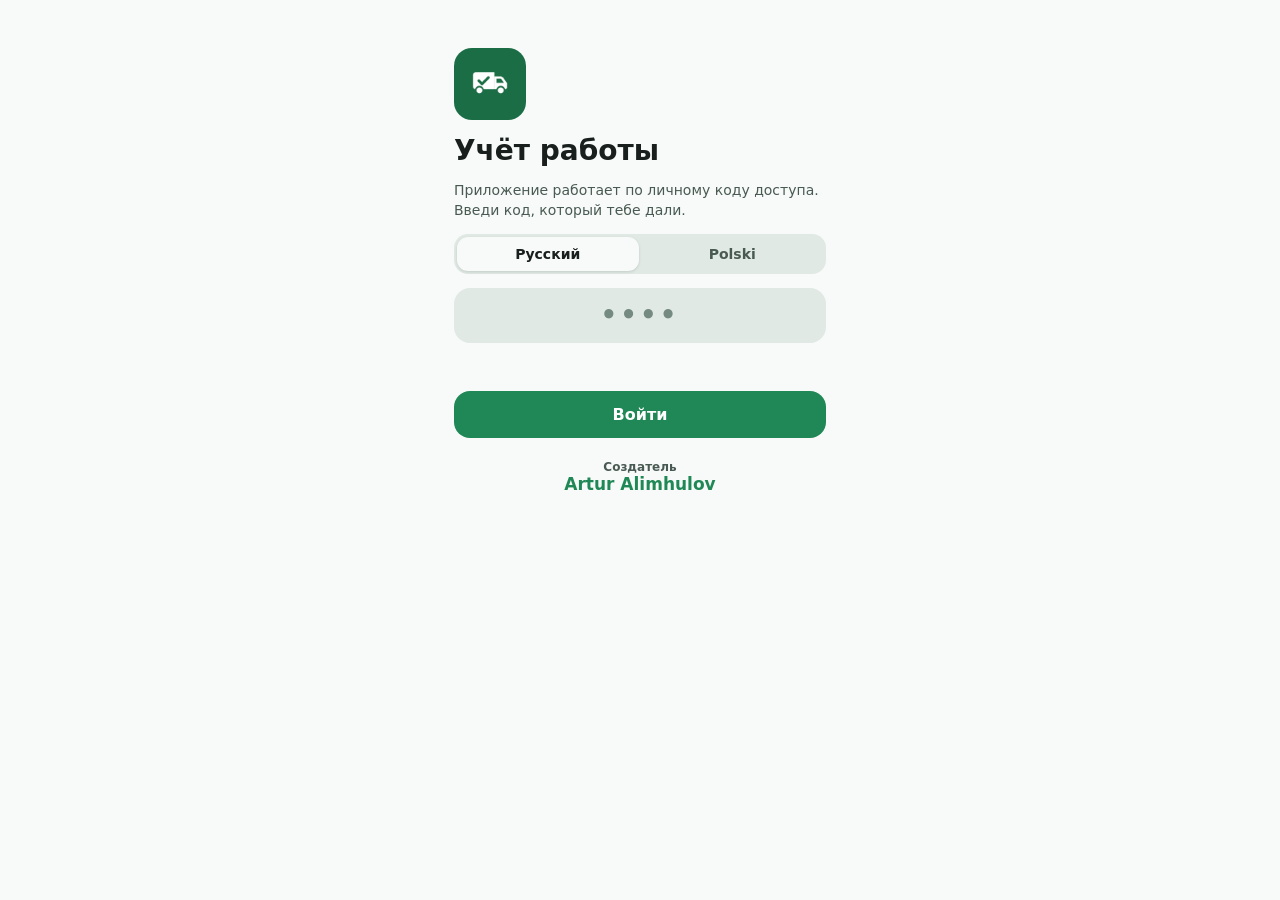
<file: web/index.html>
<!doctype html>
<html lang="ru">
<head>
  <meta charset="utf-8">
  <meta name="viewport" content="width=device-width, initial-scale=1, viewport-fit=cover">
  <meta name="theme-color" content="#f5faf7">
  <meta name="color-scheme" content="light dark">
  <meta name="apple-mobile-web-app-capable" content="yes">
  <meta name="mobile-web-app-capable" content="yes">
  <meta name="apple-mobile-web-app-status-bar-style" content="default">
  <meta name="apple-mobile-web-app-title" content="Ewidencja Pracy">
  <meta name="format-detection" content="telephone=no">
  <link rel="manifest" href="manifest.webmanifest">
  <link rel="apple-touch-icon" href="icons/apple-touch-icon.png">
  <link rel="icon" type="image/png" href="icons/icon-192.png">
  <title>Ewidencja Pracy</title>
  <link rel="stylesheet" href="styles.css">
</head>
<body>
  <div id="app">
    <div id="topbar"></div>
    <main id="screen"></main>
    <nav id="tabs"></nav>
  </div>
  <div id="sheet-root"></div>
  <div id="toast" role="status"></div>
  <script src="config.js"></script>
  <script src="app.js"></script>
</body>
</html>
</file>
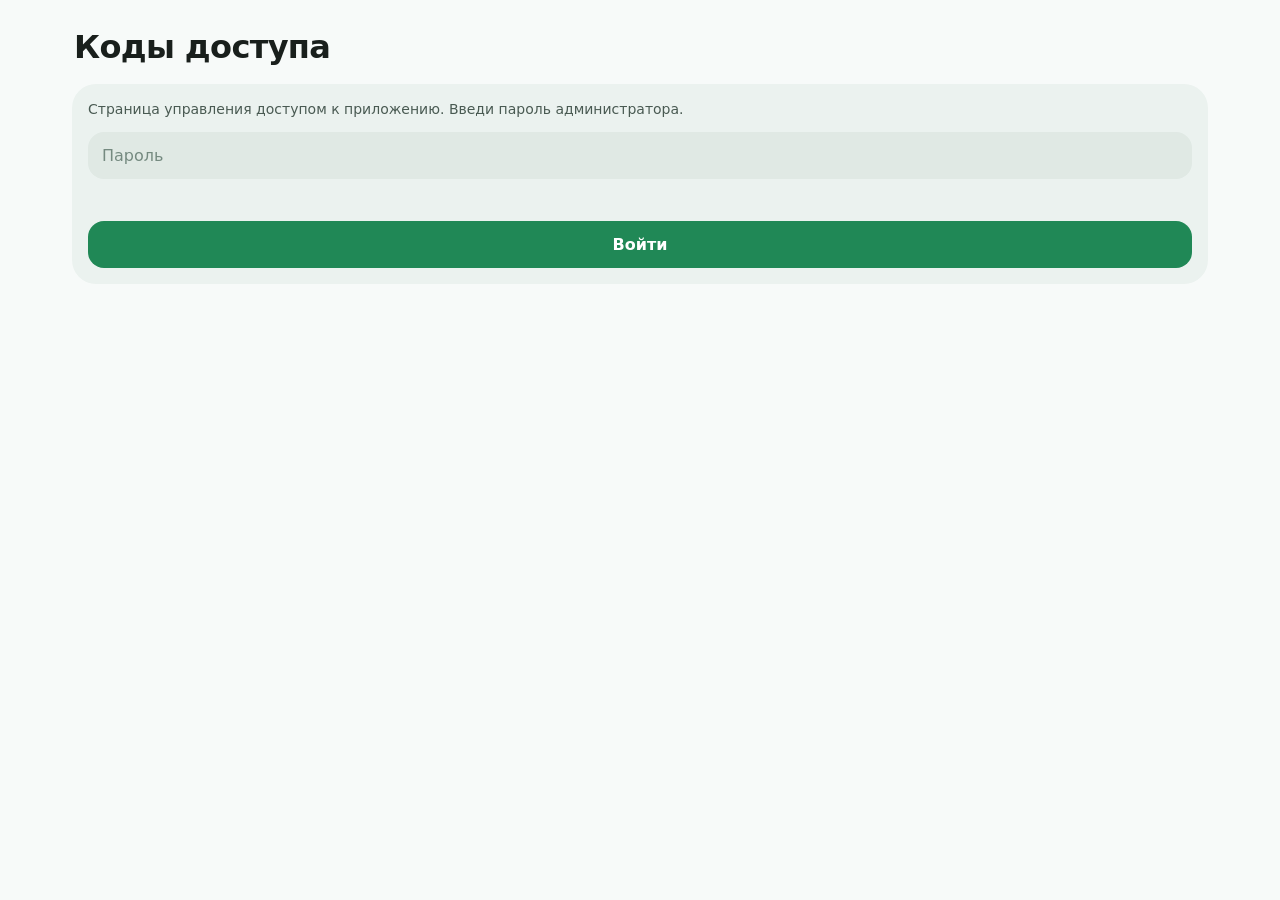
<file: web/admin.html>
<!doctype html>
<html lang="ru">
<head>
  <meta charset="utf-8">
  <meta name="viewport" content="width=device-width, initial-scale=1, viewport-fit=cover">
  <meta name="robots" content="noindex">
  <meta name="theme-color" content="#f5faf7">
  <title>Коды доступа</title>
  <link rel="icon" type="image/png" href="icons/icon-192.png">
  <link rel="stylesheet" href="styles.css">
  <link rel="stylesheet" href="admin.css?v=11762804b0">
</head>
<body>
  <div class="wrap" id="root"></div>
  <div id="sheet"></div>
  <div id="dlg"></div>
  <div id="toast" role="status"></div>
  <script src="config.js"></script>
  <script src="admin.js?v=84532b1129"></script>
</body>
</html>
</file>
<file: web/styles.css>
/* Цвета считаются из одного оттенка (--h) и насыщенности (--k) — их ставит app.js по выбранной теме. */
:root {
  --h: 151;
  --k: 1;
  --primary: hsl(var(--h) calc(62% * var(--k)) 33%);
  --on-primary: #fff;
  --pc: hsl(var(--h) calc(70% * var(--k)) 87%);
  --on-pc: hsl(var(--h) calc(80% * var(--k)) 12%);
  --sc: hsl(var(--h) calc(35% * var(--k)) 90%);
  --on-sc: hsl(var(--h) calc(45% * var(--k)) 14%);
  --tertiary: hsl(calc(var(--h) + 45) calc(45% * var(--k)) 36%);
  --z: var(--tertiary); /* свой цвет всего, что про Жабки */
  --bg: hsl(var(--h) calc(25% * var(--k)) 97.5%);
  --card: hsl(var(--h) calc(20% * var(--k)) 93.5%);
  --card-hi: hsl(var(--h) calc(16% * var(--k)) 89.5%);
  --text: hsl(var(--h) calc(10% * var(--k)) 11%);
  --text2: hsl(var(--h) calc(10% * var(--k)) 32%);
  --outline: hsl(var(--h) calc(8% * var(--k)) 50%);
  --outline-v: hsl(var(--h) calc(12% * var(--k)) 82%);
  --error: #b3261e;
  --error-bg: #fbe3e1;
  --rounded: ui-rounded, "SF Pro Rounded", -apple-system, BlinkMacSystemFont, system-ui, sans-serif;
  color-scheme: light;
}

:root[data-dark="1"] {
  --primary: hsl(var(--h) calc(55% * var(--k)) 72%);
  --on-primary: hsl(var(--h) calc(80% * var(--k)) 12%);
  --pc: hsl(var(--h) calc(55% * var(--k)) 24%);
  --on-pc: hsl(var(--h) calc(65% * var(--k)) 88%);
  --sc: hsl(var(--h) calc(18% * var(--k)) 24%);
  --on-sc: hsl(var(--h) calc(30% * var(--k)) 90%);
  --tertiary: hsl(calc(var(--h) + 45) calc(40% * var(--k)) 75%);
  --bg: hsl(var(--h) calc(12% * var(--k)) 7%);
  --card: hsl(var(--h) calc(10% * var(--k)) 11%);
  --card-hi: hsl(var(--h) calc(8% * var(--k)) 19%);
  --text: hsl(var(--h) calc(8% * var(--k)) 90%);
  --text2: hsl(var(--h) calc(10% * var(--k)) 72%);
  --outline: hsl(var(--h) calc(6% * var(--k)) 55%);
  --outline-v: hsl(var(--h) calc(8% * var(--k)) 26%);
  --error: #ffb4ab;
  --error-bg: #5c1a15;
  color-scheme: dark;
}

* { box-sizing: border-box; -webkit-tap-highlight-color: transparent; }

html, body {
  margin: 0;
  height: 100%;
  background: var(--bg);
  color: var(--text);
  font-family: -apple-system, BlinkMacSystemFont, "SF Pro Text", Roboto, "Segoe UI", system-ui, sans-serif;
  font-size: 16px;
  -webkit-text-size-adjust: 100%;
  overscroll-behavior: none;
}

button { font: inherit; color: inherit; cursor: pointer; }
button:disabled { opacity: .45; cursor: default; }
[hidden] { display: none !important; }

.ic { display: block; flex: none; }

/* ---------- Каркас ---------- */
#app { display: flex; flex-direction: column; height: 100vh; height: 100dvh; }
#topbar { flex: none; padding: env(safe-area-inset-top) 16px 0; }
#topbar:empty { padding-bottom: 0; }
#screen { flex: 1; overflow-y: auto; overflow-x: hidden; -webkit-overflow-scrolling: touch; position: relative; }
.page {
  max-width: 560px; margin: 0 auto;
  padding: 8px 16px 28px;
  display: flex; flex-direction: column; gap: 12px;
}

#tabs {
  flex: none; display: flex;
  background: var(--card);
  border-top: 1px solid var(--outline-v);
  padding: 6px 4px calc(6px + env(safe-area-inset-bottom));
}
.tab {
  flex: 1; min-width: 0; background: none; border: 0; padding: 2px 0;
  display: flex; flex-direction: column; align-items: center; gap: 3px;
  font-size: 11px; font-weight: 500; color: var(--text2);
}
.tab .ib { width: 56px; height: 30px; border-radius: 15px; display: grid; place-items: center; transition: background .2s; }
.tab span { white-space: nowrap; overflow: hidden; text-overflow: ellipsis; max-width: 100%; }
.tab.on { color: var(--text); font-weight: 650; }
.tab.on .ib { background: var(--sc); color: var(--on-sc); }

/* ---------- Заголовок с листанием ---------- */
.navhead { display: flex; align-items: center; gap: 8px; padding: 4px 0; }
.round {
  width: 42px; height: 42px; border-radius: 50%; border: 0; flex: none;
  background: var(--sc); color: var(--on-sc); display: grid; place-items: center;
}
.round:active, .step:active, .btn:active, .chip:active { transform: scale(.96); }
.nav-label { position: relative; display: block; flex: 1; min-width: 0; text-align: center; padding: 4px; border-radius: 14px; }
.nav-label input { position: absolute; inset: 0; width: 100%; height: 100%; opacity: 0; -webkit-appearance: none; appearance: none; font-size: 16px; }
.t1 { font-size: 21px; font-weight: 650; letter-spacing: -.01em; }
.t2 { font-size: 14px; color: var(--text2); margin-top: 1px; }
.page-title { font-size: 32px; font-weight: 750; letter-spacing: -.02em; margin: 10px 2px 2px; }

/* ---------- Карточки ---------- */
.card { background: var(--card); border-radius: 24px; padding: 16px; display: flex; flex-direction: column; gap: 12px; }
.card-head { display: flex; align-items: center; gap: 12px; min-height: 36px; }
.card-head h3 { margin: 0; flex: 1; font-size: 17px; font-weight: 650; }
.badge { width: 36px; height: 36px; border-radius: 50%; flex: none; background: var(--pc); color: var(--on-pc); display: grid; place-items: center; }
.hint { font-size: 14px; font-weight: 500; color: var(--text2); white-space: nowrap; }
.muted { color: var(--text2); font-size: 14px; margin: 0; line-height: 1.4; }
.small { font-size: 13px; }

.hero { background: var(--pc); color: var(--on-pc); border-radius: 24px; padding: 20px; display: flex; flex-direction: column; gap: 6px; }
.hero .lbl2 { font-size: 14px; font-weight: 600; opacity: .9; }
.big { font: 650 36px/1.1 var(--rounded); letter-spacing: -.02em; }
.hero hr { border: 0; border-top: 1px solid currentColor; opacity: .15; margin: 8px 0; width: 100%; }
.row-between { display: flex; align-items: center; justify-content: space-between; gap: 12px; }

.tiles { display: grid; grid-template-columns: 1fr 1fr; gap: 12px; }
.tile { background: var(--card); border-radius: 24px; padding: 14px 16px; min-width: 0; }
.tile .l { font-size: 14px; color: var(--text2); }
.tile .v { font: 650 24px/1.25 var(--rounded); white-space: nowrap; overflow: hidden; text-overflow: ellipsis; }
.tile .s { font-size: 12px; color: var(--text2); }

.pill { display: inline-block; font-size: 14px; font-weight: 600; padding: 4px 12px; border-radius: 999px; background: var(--sc); color: var(--on-sc); white-space: nowrap; }

/* ---------- Ввод ---------- */
.num {
  width: 100%; min-width: 0;
  font: 650 34px/1.2 var(--rounded); text-align: center;
  padding: 12px; border: 0; border-radius: 16px; outline: none;
  background: var(--card-hi); color: var(--text);
  -webkit-appearance: none; appearance: none;
}
.num::placeholder { color: var(--outline); }
.num:focus, .field:focus { box-shadow: inset 0 0 0 2px var(--primary); }
.stepper { display: flex; align-items: center; gap: 12px; }
.step { width: 56px; height: 56px; border-radius: 50%; border: 0; flex: none; background: var(--sc); color: var(--on-sc); display: grid; place-items: center; }

.times { display: flex; gap: 12px; }
.time-tile { position: relative; flex: 1; min-width: 0; background: var(--card-hi); border-radius: 16px; padding: 12px 14px; display: flex; flex-direction: column; }
.time-tile input { position: absolute; inset: 0; width: 100%; height: 100%; opacity: 0; -webkit-appearance: none; appearance: none; font-size: 16px; }
.lbl { font-size: 14px; color: var(--text2); }
.tval { font: 650 28px/1.2 var(--rounded); }
.tval.empty { color: var(--outline); }

.field {
  width: 100%; font-family: inherit; font-size: 16px; line-height: 1.45; padding: 12px 14px;
  border: 0; border-radius: 16px; outline: none; resize: none;
  background: var(--card-hi); color: var(--text);
  -webkit-appearance: none; appearance: none;
}
.field::placeholder { color: var(--outline); }
.right { display: flex; justify-content: flex-end; }
.link { background: none; border: 0; padding: 4px 2px; color: var(--primary); font-weight: 600; font-size: 15px; }
.remind-hint { display: flex; align-items: center; gap: 8px; color: var(--primary); font-size: 14px; font-weight: 500; }

/* ---------- Кнопки ---------- */
.btn {
  flex: 1; display: inline-flex; align-items: center; justify-content: center; gap: 8px;
  border: 0; border-radius: 16px; padding: 14px 16px; font-weight: 650; font-size: 16px;
}
.btn.primary { background: var(--primary); color: var(--on-primary); }
.btn.tonal { background: var(--sc); color: var(--on-sc); }
.btn-row { display: flex; gap: 8px; }
.wa-row .btn { min-width: 0; padding: 14px 8px; gap: 6px; white-space: nowrap; font-size: 15px; }
.chip-btn {
  align-self: center; display: inline-flex; align-items: center; gap: 6px;
  background: none; border: 1px solid var(--outline-v); border-radius: 999px; padding: 8px 14px;
  font-size: 14px; font-weight: 600; color: var(--text);
}
.chips { display: flex; flex-wrap: wrap; gap: 8px; }
.chip {
  display: inline-flex; align-items: center; gap: 6px;
  background: none; border: 1px solid var(--outline-v); border-radius: 999px; padding: 8px 14px;
  font-size: 14px; font-weight: 600; color: var(--text);
}
.chip.on { background: var(--pc); border-color: transparent; color: var(--on-pc); }

.seg { display: flex; background: var(--card-hi); border-radius: 14px; padding: 3px; gap: 3px; }
.seg button { flex: 1; border: 0; background: none; border-radius: 11px; padding: 9px 6px; font-size: 14px; font-weight: 600; color: var(--text2); white-space: nowrap; }
.seg button.on { background: var(--bg); color: var(--text); box-shadow: 0 1px 3px rgba(0,0,0,.12); }

.swatches { display: flex; flex-wrap: wrap; gap: 14px; padding: 4px 2px; }
.swatch { width: 46px; height: 46px; border-radius: 50%; border: 0; display: grid; place-items: center; color: #fff; position: relative; }
.swatch.on::after { content: ""; position: absolute; inset: -5px; border-radius: 50%; border: 3px solid var(--text); }

.switch { position: relative; width: 52px; height: 32px; flex: none; }
.switch input { position: absolute; opacity: 0; inset: 0; width: 100%; height: 100%; margin: 0; cursor: pointer; z-index: 1; }
.switch span { position: absolute; inset: 0; border-radius: 16px; background: var(--outline-v); transition: background .2s; }
.switch span::after { content: ""; position: absolute; top: 3px; left: 3px; width: 26px; height: 26px; border-radius: 50%; background: #fff; box-shadow: 0 1px 3px rgba(0,0,0,.25); transition: transform .2s; }
.switch input:checked + span { background: var(--primary); }
.switch input:checked + span::after { transform: translateX(20px); }

.time-btn { position: relative; background: var(--sc); color: var(--on-sc); border-radius: 999px; padding: 6px 16px; font: 650 17px var(--rounded); }
.time-btn input { position: absolute; inset: 0; width: 100%; height: 100%; opacity: 0; -webkit-appearance: none; appearance: none; font-size: 16px; }

/* ---------- Календарь ---------- */
.cal-wrap { background: var(--card); border-radius: 24px; padding: 10px; }
.cal-head, .cal { display: grid; grid-template-columns: repeat(7, 1fr); gap: 4px; }
.cal-head { text-align: center; font-size: 12px; font-weight: 650; color: var(--text2); padding: 4px 0 8px; }
.cal-head .we { color: var(--primary); }
.cell {
  position: relative; height: 62px; border: 0; border-radius: 12px; padding: 0;
  background: transparent; color: var(--text);
  display: flex; flex-direction: column; align-items: center; justify-content: center; gap: 1px;
}
.cell b { font-size: 15px; font-weight: 500; }
.cell.work { background: var(--sc); }
.cell.today { box-shadow: inset 0 0 0 2px var(--primary); }
.cell.today b { color: var(--primary); font-weight: 750; }
.cp { font-size: 11px; font-weight: 700; color: var(--primary); line-height: 1.1; }
.cm { font-size: 11px; color: var(--tertiary); line-height: 1.1; }
.dot { position: absolute; top: 6px; right: 6px; width: 6px; height: 6px; border-radius: 50%; background: var(--error); }
.legend { display: flex; gap: 16px; font-size: 12px; color: var(--text2); padding: 0 4px; }
.legend i { display: inline-block; width: 8px; height: 8px; border-radius: 50%; margin-right: 6px; vertical-align: 1px; }

/* ---------- Таблица дней ---------- */
.trow {
  display: grid; grid-template-columns: 1.45fr .8fr .7fr .8fr 1.05fr; align-items: center; column-gap: 4px;
  width: 100%; padding: 10px 0; border: 0; border-bottom: 1px solid var(--outline-v);
  background: none; text-align: left; font-size: 15px; color: var(--text);
}
.trow.head { font-size: 12px; font-weight: 600; color: var(--text2); padding-top: 0; }
.trow.noz { grid-template-columns: 1.5fr .9fr .9fr 1.1fr; } /* без колонки «Жабка» */
.trow .zl { text-align: right; font-weight: 600; white-space: nowrap; } /* заработок за день */
.trow .dash { color: var(--outline); }
.trow.today span:first-child { color: var(--primary); font-weight: 700; }
.mono {
  white-space: pre-wrap; font: 13px/1.5 ui-monospace, "SF Mono", Menlo, Consolas, monospace;
  background: var(--card-hi); border-radius: 16px; padding: 12px; margin: 0; color: var(--text);
  user-select: text; -webkit-user-select: text;
}
.money-row { display: flex; justify-content: space-between; gap: 12px; font-size: 15px; }
.money-row span:first-child { color: var(--text2); }
.money-row span:last-child { font-weight: 600; white-space: nowrap; }
.total { display: flex; justify-content: space-between; align-items: center; border-top: 1px solid var(--outline-v); padding-top: 12px; }
.total b { font: 650 24px var(--rounded); color: var(--primary); }
/* ---------- Анимации ---------- */
.fx { position: fixed; inset: 0; z-index: 90; pointer-events: none; display: grid; place-items: center; }
.fx-check { width: 96px; height: 96px; border-radius: 50%; display: grid; place-items: center;
            background: var(--primary); color: var(--on-primary); box-shadow: 0 10px 30px rgba(0, 0, 0, .25);
            animation: fx-pop .9s cubic-bezier(.2, 1.4, .4, 1) both; }
.fx-check .ic { stroke-width: 3; stroke-dasharray: 30; stroke-dashoffset: 30; animation: fx-draw .35s .15s ease-out forwards; }
@keyframes fx-pop { 0% { transform: scale(.3); opacity: 0; } 35% { transform: scale(1.08); opacity: 1; } 70% { transform: scale(1); opacity: 1; } 100% { transform: scale(.9); opacity: 0; } }
@keyframes fx-draw { to { stroke-dashoffset: 0; } }
.fx-bit { position: absolute; left: 50%; top: 55%; width: 9px; height: 14px; border-radius: 2px; opacity: 0;
          animation: fx-fly 1.5s cubic-bezier(.15, .7, .3, 1) forwards; }
@keyframes fx-fly {
  0% { transform: translate(-50%, 0) rotate(0); opacity: 1; }
  60% { opacity: 1; }
  100% { transform: translate(calc(-50% + var(--x)), calc(var(--y) + 380px)) rotate(var(--r)); opacity: 0; }
}
.pulse { animation: pulse .32s ease-out; }
@keyframes pulse { 0% { transform: scale(1); } 40% { transform: scale(1.14); } 100% { transform: scale(1); } }
.znext.enter { animation: slide-up .38s cubic-bezier(.2, .9, .3, 1); }
@keyframes slide-up { from { transform: translateY(18px); opacity: 0; } to { transform: none; opacity: 1; } }
.zchip.new { animation: chip-in .35s ease-out; }
@keyframes chip-in { from { transform: scale(.6); opacity: 0; } to { transform: none; opacity: 1; } }
.rank.fresh .rank-row { animation: row-in .35s ease-out both; animation-delay: calc(var(--i) * 60ms); }
@keyframes row-in { from { transform: translateX(-12px); opacity: 0; } to { transform: none; opacity: 1; } }
.rank-row.up { animation: row-in .35s ease-out both, glow 1.4s .3s ease-out; }
@keyframes glow { 0% { box-shadow: inset 0 0 0 2px var(--primary); } 100% { box-shadow: inset 0 0 0 2px transparent; } }
.pop { animation: chip-in .3s ease-out; }
/* Точки: «+2,90 zł» всплывает и тает */
.card { position: relative; }
.fx-money { position: absolute; right: 16px; top: 14px; font: 700 15px var(--rounded); color: var(--primary); pointer-events: none;
            animation: money-up 1.2s ease-out forwards; }
.fx-money.neg { color: var(--error); }
@keyframes money-up { 0% { transform: translateY(10px); opacity: 0; } 20% { transform: none; opacity: 1; } 75% { opacity: 1; } 100% { transform: translateY(-18px); opacity: 0; } }
/* Календарь: волна дней и «дышащий» сегодняшний день */
.cal.wave .cell { animation: cell-in .32s ease-out both; animation-delay: calc(var(--i) * 12ms); }
@keyframes cell-in { from { transform: scale(.8); opacity: 0; } to { transform: none; opacity: 1; } }
.cell.today { animation: breathe 2.6s ease-in-out infinite; }
@keyframes breathe { 0%, 100% { box-shadow: 0 0 0 0 color-mix(in srgb, var(--primary) 45%, transparent); } 50% { box-shadow: 0 0 0 5px color-mix(in srgb, var(--primary) 0%, transparent); } }
/* Сверка: «Brakuje» качается */
.shake { animation: shake .45s ease-in-out; }
span.shake { display: inline-block; }
@keyframes shake { 0%, 100% { transform: none; } 20% { transform: translateX(-6px); } 40% { transform: translateX(6px); } 60% { transform: translateX(-4px); } 80% { transform: translateX(3px); } }
/* Итоги: столбики растут, «к прошлому месяцу» появляется последним */
.bars.grow .bv { transform-box: fill-box; transform-origin: bottom; animation: grow .7s cubic-bezier(.2, .9, .3, 1) both; animation-delay: calc(var(--i) * 14ms + var(--t0, 0ms)); }
@keyframes grow { from { transform: scaleY(0); } to { transform: none; } }
.hero .small.late { animation: fade-in .4s ease-out both; animation-delay: calc(.8s + var(--t0, 0ms)); }
@keyframes fade-in { from { opacity: 0; transform: translateY(4px); } to { opacity: 1; transform: none; } }
/* Объявление выезжает сверху, колокольчик звенит */
.banner.drop { animation: drop .45s cubic-bezier(.2, 1.2, .4, 1); }
@keyframes drop { from { transform: translateY(-24px); opacity: 0; } to { transform: none; opacity: 1; } }
.banner.drop > .ic { transform-origin: 50% 10%; animation: ring .9s .35s ease-in-out; }
@keyframes ring { 0%, 100% { transform: none; } 15% { transform: rotate(16deg); } 30% { transform: rotate(-14deg); } 45% { transform: rotate(10deg); } 60% { transform: rotate(-6deg); } 75% { transform: rotate(3deg); } }
/* Вкладки: иконка подпрыгивает */
.ib.bounce .ic { animation: bounce .45s cubic-bezier(.2, 1.6, .4, 1); }
@keyframes bounce { 0% { transform: scale(.7); } 60% { transform: scale(1.15); } 100% { transform: none; } }

@media (prefers-reduced-motion: reduce) {
  .pulse, .znext.enter, .zchip.new, .rank.fresh .rank-row, .rank-row.up, .pop, .fx-money, .cal.wave .cell, .cell.today,
  .shake, .bars.grow .bv, .hero .small.late, .banner.drop, .banner.drop > .ic, .ib.bounce .ic { animation: none !important; }
}

/* Рейтинг команды */
.rank { display: flex; flex-direction: column; border-radius: 14px; overflow: hidden; background: var(--card-hi); }
.rank-row { display: grid; grid-template-columns: 28px 1fr auto auto; align-items: center; gap: 10px; padding: 9px 12px; font-size: 15px; }
.rank-row + .rank-row { border-top: 1px solid var(--outline-v); }
.rank-row.me { background: color-mix(in srgb, var(--primary) 16%, transparent); font-weight: 650; }
.rank-row b { font: 700 17px var(--rounded); }
.rank-row small { color: var(--text2); font-size: 12px; min-width: 44px; text-align: right; }
.rank-name { min-width: 0; white-space: nowrap; overflow: hidden; text-overflow: ellipsis; }
.rank-n { width: 26px; height: 26px; border-radius: 50%; display: grid; place-items: center; font: 700 13px var(--rounded);
          background: var(--outline-v); color: var(--text2); }
.rank-n.top1 { background: #f5c542; color: #3b2a00; }
.rank-n.top2 { background: #c9ced6; color: #2a2f36; }
.rank-n.top3 { background: #d89a63; color: #3a1f05; }

/* Письмо о проблеме: сколько штук */
.mail-count { max-width: 220px; }
.mail-count .num { flex: 1; display: grid; place-items: center; font: 700 22px var(--rounded); }

/* Отчёты Жабок */
.zlist { display: flex; flex-direction: column; gap: 8px; }
.zrow { background: var(--card-hi); border-radius: 14px; padding: 10px 12px; display: flex; flex-direction: column; gap: 8px; }
.zt, .zp-txt { display: flex; flex-direction: column; gap: 1px; min-width: 0; }
.zt b, .zp-txt b { font: 700 16px var(--rounded); letter-spacing: .02em; overflow-wrap: anywhere; }
.zt small, .zp-txt small { font-size: 13px; color: var(--text2); overflow-wrap: anywhere; }
.zb { display: inline-flex; align-items: center; justify-content: center; gap: 6px; border: 0; border-radius: 12px; padding: 9px 10px;
      font-size: 14px; font-weight: 650; background: var(--primary); color: var(--on-primary); }
.znext { background: var(--pc); color: var(--on-pc); border-radius: 16px; padding: 12px; display: flex; flex-direction: column; gap: 8px; }
.znext .zt small { color: inherit; opacity: .8; }
.znext-lbl { font-size: 12px; font-weight: 700; text-transform: uppercase; letter-spacing: .05em; opacity: .8; }
.zqueue { display: flex; flex-direction: column; border-radius: 14px; overflow: hidden; background: var(--card-hi); }
.zq { display: grid; grid-template-columns: 24px auto 1fr 20px; align-items: center; gap: 10px; border: 0; background: none;
      color: var(--text); padding: 9px 12px; text-align: left; font-size: 14px; }
.zq + .zq { border-top: 1px solid var(--outline-v); }
.zq b { font: 700 15px var(--rounded); white-space: nowrap; }
.zq small { color: var(--text2); font-size: 13px; white-space: nowrap; overflow: hidden; text-overflow: ellipsis; min-width: 0; }
.zq .ic { color: var(--primary); }
.zq-n { width: 22px; height: 22px; border-radius: 50%; display: grid; place-items: center; font: 700 12px var(--rounded);
        background: var(--outline-v); color: var(--text2); }
.zlinks { display: flex; flex-wrap: wrap; justify-content: space-between; gap: 8px; }
.zlinks .link, .card .link .ic { vertical-align: -3px; }
.zweek-sheet { gap: 12px; }
.zweek { display: flex; flex-direction: column; border-radius: 14px; overflow: hidden; background: var(--card-hi); }
.zw-row { display: flex; align-items: center; gap: 6px; padding-right: 10px; }
.zw-row + .zw-row { border-top: 1px solid var(--outline-v); }
.zw-row.today { background: color-mix(in srgb, var(--primary) 14%, transparent); }
.zw-day { flex: 1; min-width: 0; display: grid; grid-template-columns: 56px 1fr auto; align-items: center; gap: 10px;
          border: 0; background: none; color: var(--text); padding: 11px 12px; text-align: left; font-size: 14px; }
.zw-day b { font: 700 14px var(--rounded); }
.zw-day span:nth-child(2) { white-space: nowrap; overflow: hidden; text-overflow: ellipsis; min-width: 0; }
.zw-n { font: 700 13px var(--rounded); padding: 2px 9px; border-radius: 999px; background: var(--pc); color: var(--on-pc); }
.zw-copy { flex: none; font-size: 13px; }
.zcount { font: 700 14px var(--rounded); padding: 3px 10px; border-radius: 999px; background: var(--card-hi); color: var(--text2); white-space: nowrap; }
.zcount.full { background: var(--primary); color: var(--on-primary); }
.zdone { display: flex; flex-wrap: wrap; gap: 6px; }
.zchip { display: inline-flex; align-items: center; gap: 4px; border: 0; border-radius: 999px; padding: 5px 10px;
         font-size: 13px; font-weight: 650; background: var(--pc); color: var(--on-pc); }
.zall-done { display: flex; align-items: center; gap: 8px; margin: 0; font-weight: 650; color: var(--primary); }
.zpick-head { display: flex; align-items: center; justify-content: space-between; gap: 8px; font-size: 14px; color: var(--text2); }
.zpick-head b { color: var(--text); }
.zpick { display: flex; flex-direction: column; gap: 6px; max-height: 420px; overflow-y: auto; }
.zp { display: flex; align-items: center; justify-content: space-between; gap: 10px; text-align: left; border: 0; border-radius: 14px;
      padding: 10px 12px; background: var(--card-hi); color: var(--text); }
.zp-box { flex: none; width: 28px; height: 28px; border-radius: 50%; display: grid; place-items: center;
          border: 2px solid var(--outline); color: var(--on-primary); font: 700 14px var(--rounded); }
.zp.on { background: var(--pc); color: var(--on-pc); }
.zp.on small { color: inherit; opacity: .8; }
.zp.on .zp-box { background: var(--primary); border-color: var(--primary); }
.ztext { background: var(--card-hi); border-radius: 12px; padding: 10px 12px; font-size: 15px; font-weight: 600; overflow-wrap: anywhere; }

/* Сверка выплаты */
.paid { display: flex; flex-direction: column; gap: 6px; border-top: 1px solid var(--outline-v); padding-top: 12px; }
.paid-ok, .paid-less, .paid-more { display: inline-flex; align-items: center; gap: 6px; font-weight: 650; font-size: 15px; }
.paid-ok, .paid-more { color: var(--primary); }
.paid-less { color: var(--error); }

/* ---------- Графики ---------- */
.bars { width: 100%; display: block; }
.axis { display: flex; justify-content: space-between; font-size: 11px; color: var(--text2); margin-top: 4px; }

/* ---------- Баннеры сверху ---------- */
.banner {
  display: flex; align-items: flex-start; gap: 12px;
  background: var(--pc); color: var(--on-pc);
  border-radius: 20px; padding: 12px 14px; margin-top: 8px;
}
.banner .bt { flex: 1; min-width: 0; }
.banner b { display: block; font-size: 15px; }
.banner p { margin: 2px 0 0; font-size: 14px; white-space: pre-wrap; word-break: break-word; }
.banner button { border: 0; background: var(--on-pc); color: var(--pc); border-radius: 999px; padding: 6px 12px; font-size: 13px; font-weight: 700; flex: none; }
.banner .x { background: none; color: inherit; padding: 4px; }
.banner.install { background: var(--sc); color: var(--on-sc); }

/* ---------- Окно приветствия ---------- */
.sheet-bg { position: fixed; inset: 0; background: rgba(0,0,0,.4); display: flex; align-items: flex-end; justify-content: center; z-index: 50; }
.sheet {
  width: 100%; max-width: 560px; background: var(--bg); border-radius: 28px 28px 0 0;
  padding: 24px 20px calc(20px + env(safe-area-inset-bottom));
  display: flex; flex-direction: column; gap: 14px; max-height: 92vh; overflow-y: auto;
}
.sheet h2 { margin: 0; font-size: 26px; font-weight: 750; }
.sheet .logo { width: 64px; height: 64px; border-radius: 16px; }

/* ---------- Экран кода доступа ---------- */
.lock { position: fixed; inset: 0; z-index: 70; background: var(--bg); overflow-y: auto; display: flex; justify-content: center; }
.lock-box {
  width: 100%; max-width: 420px; display: flex; flex-direction: column; gap: 14px;
  padding: calc(48px + env(safe-area-inset-top)) 24px calc(24px + env(safe-area-inset-bottom));
}
.lock-box .logo { width: 72px; height: 72px; border-radius: 18px; }
.lock-box > .btn, .sheet > .btn { flex: none; }
.lock-box h2 { margin: 0; font-size: 28px; font-weight: 750; }
.code-input { font: 650 26px/1.2 var(--rounded); text-align: center; letter-spacing: .12em; text-transform: uppercase; }
.lock-err { margin: 0; min-height: 20px; color: var(--error); font-size: 14px; font-weight: 600; }
.lock .link { display: inline-flex; align-items: center; gap: 6px; align-self: center; }

#toast {
  position: fixed; left: 50%; bottom: calc(96px + env(safe-area-inset-bottom)); transform: translateX(-50%) translateY(20px);
  background: var(--text); color: var(--bg); padding: 10px 18px; border-radius: 999px;
  font-size: 14px; font-weight: 600; opacity: 0; pointer-events: none; transition: opacity .2s, transform .2s; z-index: 60;
}
#toast.show { opacity: 1; transform: translateX(-50%) translateY(0); }

.footer { text-align: center; padding: 8px 0 4px; }
.footer .c1 { font-size: 12px; color: var(--text2); font-weight: 600; }
.footer .c2 { font-size: 17px; font-weight: 700; color: var(--primary); }
.footer .c3 { font-size: 12px; color: var(--outline); margin-top: 4px; }

/* ---------- Письмо о проблеме ---------- */
#mail-root .sheet-bg { z-index: 65; }
.mail-sheet { gap: 10px; }
.mail-sheet > * { flex-shrink: 0; } /* окно прокручивается, поля не сжимаются */
.mail-sheet textarea { min-height: 130px; }
.mail-sheet h2 { font-size: 22px; }
.mail-sheet .lbl { margin-top: 4px; }
.mail-sheet .chips .chip { padding: 6px 12px; font-size: 13px; }
.mail-photos { display: grid; grid-template-columns: repeat(auto-fill, minmax(84px, 1fr)); gap: 8px; }
.mail-photos .ph { position: relative; aspect-ratio: 1; border-radius: 14px; overflow: hidden; background: var(--card-hi); }
.mail-photos .ph img { width: 100%; height: 100%; object-fit: cover; display: block; }
.mail-photos .ph button { position: absolute; top: 4px; right: 4px; width: 26px; height: 26px; border-radius: 50%; border: 0; background: rgba(0,0,0,.6); color: #fff; display: grid; place-items: center; padding: 0; }
.mail-photos .add { display: flex; flex-direction: column; align-items: center; justify-content: center; gap: 4px; cursor: pointer; color: var(--text2); font-size: 12px; font-weight: 600; border: 2px dashed var(--outline-v); background: none; }

/* ---------- Колонки: на телефоне их «нет» (всё одним столбцом), на компьютере — две ---------- */
.col { display: contents; }
.brand { display: none; }

/* ---------- Компьютер и планшет в альбомной ориентации ---------- */
@media (min-width: 900px) {
  #app { display: grid; grid-template-columns: 248px minmax(0, 1fr); grid-template-rows: auto minmax(0, 1fr); }

  /* Меню слева вместо нижней панели */
  #tabs {
    grid-column: 1; grid-row: 1 / span 2;
    flex-direction: column; gap: 4px;
    border-top: 0; border-right: 1px solid var(--outline-v);
    padding: calc(20px + env(safe-area-inset-top)) 14px 20px;
  }
  .brand { display: flex; align-items: center; gap: 12px; padding: 4px 10px 22px; }
  .brand img { width: 40px; height: 40px; border-radius: 11px; flex: none; }
  .brand div { display: flex; flex-direction: column; min-width: 0; }
  .brand b { font-size: 16px; font-weight: 700; }
  .brand span { font-size: 12px; color: var(--text2); white-space: nowrap; overflow: hidden; text-overflow: ellipsis; }
  .tab {
    flex: none; flex-direction: row; justify-content: flex-start; gap: 12px;
    padding: 8px 12px; border-radius: 14px; font-size: 15px; text-align: left;
  }
  .tab .ib { width: 32px; height: 32px; border-radius: 10px; }
  .tab.on { background: var(--sc); color: var(--on-sc); }
  .tab.on .ib { background: none; color: inherit; }

  #topbar { grid-column: 2; grid-row: 1; padding: env(safe-area-inset-top) 32px 0; }
  #topbar .banner { max-width: 1100px; margin-left: auto; margin-right: auto; }
  #screen { grid-column: 2; grid-row: 2; }

  /* Содержимое: две колонки */
  .page {
    max-width: 1100px; padding: 20px 32px 40px;
    display: grid; grid-template-columns: minmax(0, 1fr) minmax(0, 1fr); gap: 16px; align-items: start;
  }
  .page > :not(.col) { grid-column: 1 / -1; }
  .col { display: flex; flex-direction: column; gap: 16px; min-width: 0; }
  .page .first-desk { order: -1; }
  .navhead { width: 100%; max-width: 560px; justify-self: center; }
  .page > .chip-btn { justify-self: center; }
  .page-title { margin-top: 4px; }

  /* Календарь крупнее, итоги половин месяца — справа */
  .page.tab1 { grid-template-columns: minmax(0, 2fr) minmax(0, 1fr); }
  .page.tab1 .cell { height: 84px; }
  .page.tab1 .cell b { font-size: 17px; }
  .page.tab1 .cp { font-size: 13px; }
  .page.tab1 .cm { font-size: 12px; }

  /* Итог периода слева «прилипает», пока листаешь отчёт */
  .page.tab2 .col:first-of-type .hero { position: sticky; top: 0; }

  #toast { bottom: 32px; left: calc(50% + 124px); }
  .sheet-bg { align-items: center; }
  .sheet { border-radius: 28px; max-width: 520px; }
}

@media (min-width: 1400px) {
  .page { max-width: 1200px; }
  #topbar .banner { max-width: 1200px; }
}

/* Мышь: подсветка при наведении */
@media (hover: hover) and (pointer: fine) {
  .tab:not(.on):hover, .cell:hover, .trow:not(.head):hover { background: var(--card-hi); }
  .btn:hover, .round:hover, .step:hover, .chip:hover, .chip-btn:hover, .swatch:hover { filter: brightness(1.07); }
  .tab, .cell, .trow, .btn, .round, .step { transition: background .15s, filter .15s; }
}

/* ---------- Жабки: свой оттенок (значки, кнопки −/+, чипы внутри блока) ---------- */
/* Блок Жабок — в цветах темы, как остальные карточки (без своих подложек) */
.zone-z { display: flex; flex-direction: column; gap: 12px; }
.link .ic { display: inline-block; }
.tiles .zone-z > .tile { height: 100%; }
.tiles .zone-z .tile .v { color: var(--z); }

/* ---------- День: две кнопки-действия ---------- */
.actions2 { display: grid; grid-template-columns: 1fr 1fr; gap: 12px; }
.act-tile {
  display: flex; flex-direction: column; align-items: flex-start; gap: 4px; text-align: left;
  background: var(--card); border: 0; border-radius: 20px; padding: 14px 16px; color: var(--text); min-width: 0;
}
.act-tile .ic { color: var(--primary); margin-bottom: 4px; }
.act-tile b { font-size: 15px; font-weight: 650; }
.act-tile span { font-size: 12px; color: var(--text2); white-space: nowrap; overflow: hidden; text-overflow: ellipsis; max-width: 100%; }
.act-tile:active { transform: scale(.97); }

/* ---------- Отчёт: как сообщение в чате ---------- */
.big-btn { padding: 16px; font-size: 17px; }
.warn { display: flex; align-items: center; gap: 8px; background: var(--error-bg); color: var(--error); border-radius: 14px; padding: 8px 12px; font-size: 14px; }
.warn .link { color: inherit; text-decoration: underline; padding: 0 2px; font-size: 14px; }
.rep-bubble {
  background: var(--card-hi); border-radius: 18px 18px 18px 6px; padding: 12px 14px;
  font-size: 14px; line-height: 1.45; user-select: text; -webkit-user-select: text;
}
.rl { display: block; width: 100%; text-align: left; background: none; border: 0; padding: 1px 4px; margin: 0 -4px; border-radius: 6px; color: var(--text); font: inherit; }
button.rl:active { background: var(--outline-v); }
.rl.off { color: var(--text2); }
.rl.head, .rl.title, .rl.sum { font-weight: 650; }
.rl.today { color: var(--primary); font-weight: 650; }
.rl-gap { height: 8px; }

/* ---------- Календарь: тепловая карта ---------- */
.cell.work { background: color-mix(in srgb, var(--primary) calc(var(--heat, 30%) * .62), var(--card)); }
.cell.work .cp { color: var(--text); }
.cell.we:not(.work) b { color: var(--text2); }
.cm { color: var(--z); font-weight: 700; }
.heat-scale { display: inline-flex; align-items: center; gap: 6px; }
.heat-scale i { width: 46px; height: 8px; border-radius: 4px; margin: 0 !important;
  background: linear-gradient(90deg, color-mix(in srgb, var(--primary) 11%, var(--card)), color-mix(in srgb, var(--primary) 43%, var(--card))); }
.legend { justify-content: space-between; align-items: center; }

/* ---------- Итоги ---------- */
.chart-lbl { font-size: 13px; font-weight: 650; color: var(--text2); margin-bottom: -6px; }
.chart-lbl.z { color: var(--z); margin-top: 6px; }
.bars .hit { fill: transparent; cursor: pointer; }
.bars .hit.sel { fill: var(--text); fill-opacity: .07; }
.bar-tip { margin: 0; font-size: 14px; color: var(--text2); min-height: 20px; }
.bar-tip.on { color: var(--text); font-weight: 600; }
.empty {
  background: var(--card); border-radius: 24px; padding: 32px 20px; text-align: center;
  display: flex; flex-direction: column; align-items: center; gap: 8px; color: var(--text2); font-size: 14px; line-height: 1.4;
}
.empty .ic { color: var(--primary); opacity: .8; }
.empty b { color: var(--text); font-size: 17px; }
.money-row.zmoney span:first-child { color: var(--z); }
.arrive { display: flex; align-items: center; gap: 6px; }
</file>
<file: web/admin.css>
/* Страница управления (admin.html): свои стили поверх styles.css. */
    body { overflow-y: auto; }
    .wrap { max-width: 640px; margin: 0 auto; padding: calc(12px + env(safe-area-inset-top)) 16px 48px; display: flex; flex-direction: column; gap: 14px; }
    .head { display: flex; align-items: center; justify-content: space-between; gap: 12px; }
    .head h1 { margin: 6px 2px 0; font-size: 28px; font-weight: 750; letter-spacing: -.02em; }
    .head .sub { margin: 0 2px; font-size: 13px; color: var(--text2); }

    /* Сводка */
    .stats { display: grid; grid-template-columns: repeat(4, 1fr); gap: 8px; }
    .stat { background: var(--card); border: 0; border-radius: 16px; padding: 10px 6px; text-align: center; color: var(--text); }
    .stat b { display: block; font: 700 22px var(--rounded); }
    .stat span { font-size: 12px; color: var(--text2); }
    .stat.on { background: var(--pc); color: var(--on-pc); }
    .stat.on span { color: inherit; }
    .stat.alert b { color: var(--error); }
    .stat.on.alert b { color: inherit; }

    /* Панель над списком */
    .tools { display: flex; gap: 8px; }
    .tools .field { flex: 1; min-width: 0; padding: 10px 14px; }
    .tools .btn { flex: none; padding: 10px 16px; border-radius: 14px; }
    .chips { flex-wrap: nowrap; overflow-x: auto; scrollbar-width: none; margin: 0 -16px; padding: 0 16px; }
    .chips::-webkit-scrollbar { display: none; }
    .chip { flex: none; padding: 6px 12px; font-size: 13px; }
    .chip i { font-style: normal; opacity: .7; }

    /* Карточка человека */
    .list { display: flex; flex-direction: column; gap: 8px; }
    .person { background: var(--card); border-radius: 18px; overflow: hidden; }
    .person > .row { width: 100%; display: flex; align-items: center; gap: 12px; padding: 12px 14px; background: none; border: 0; text-align: left; color: var(--text); }
    .ava { flex: none; width: 40px; height: 40px; border-radius: 50%; display: grid; place-items: center; font-weight: 700; font-size: 16px;
           background: hsl(var(--ah) 45% 85%); color: hsl(var(--ah) 50% 22%); }
    :root[data-dark="1"] .ava { background: hsl(var(--ah) 30% 26%); color: hsl(var(--ah) 50% 88%); }
    .who { flex: 1; min-width: 0; display: flex; flex-direction: column; gap: 2px; }
    .who .name { font-weight: 650; font-size: 16px; white-space: nowrap; overflow: hidden; text-overflow: ellipsis; }
    .who .line { font-size: 13px; color: var(--text2); white-space: nowrap; overflow: hidden; text-overflow: ellipsis; }
    .who .line b { font: 650 13px var(--rounded); letter-spacing: .06em; color: var(--text); }
    .chev { flex: none; color: var(--text2); transition: transform .2s; }
    .person.open .chev { transform: rotate(180deg); }
    .tag { font-size: 11px; font-weight: 700; padding: 3px 9px; border-radius: 999px; white-space: nowrap; flex: none; }
    .tag.ok { background: var(--pc); color: var(--on-pc); }
    .tag.wait { background: var(--card-hi); color: var(--text2); }
    .tag.off, .tag.bad { background: var(--error-bg); color: var(--error); }
    .tag.own { background: var(--sc); color: var(--on-sc); }
    .flags { display: flex; flex-wrap: wrap; gap: 6px; padding: 0 14px 10px 66px; margin-top: -4px; }

    .more { display: none; padding: 0 14px 14px; flex-direction: column; gap: 12px; }
    .person.open .more { display: flex; }
    .note { font-size: 14px; background: var(--card-hi); border-radius: 12px; padding: 8px 12px; white-space: pre-wrap; overflow-wrap: anywhere; }
    .facts { display: grid; grid-template-columns: auto 1fr; gap: 4px 14px; font-size: 14px; margin: 0; }
    .facts dt { color: var(--text2); }
    .facts dd { margin: 0; min-width: 0; overflow-wrap: anywhere; }
    .warn { color: var(--error); font-weight: 600; }
    .acts { display: grid; grid-template-columns: repeat(auto-fill, minmax(150px, 1fr)); gap: 8px; }
    .acts button { border: 0; border-radius: 12px; padding: 10px 12px; font-size: 14px; font-weight: 600; background: var(--sc); color: var(--on-sc); }
    .acts button.main { grid-column: 1 / -1; background: var(--primary); color: var(--on-primary); }
    .acts button.danger { background: var(--error-bg); color: var(--error); }
    .acts button.main.alt { background: var(--pc); color: var(--on-pc); }

    /* Записи человека (только просмотр) */
    .rec-sheet { max-width: 760px; max-height: min(92vh, 960px); overflow-y: auto; gap: 14px; }
    .rec-nav { display: flex; align-items: center; justify-content: space-between; gap: 8px; }
    .rec-nav b { font-size: 18px; }
    .rec-nav button { border: 0; background: var(--card-hi); color: var(--text); width: 40px; height: 40px; border-radius: 50%; font-size: 18px; }
    .rec-nav button:disabled { opacity: .35; }
    .rec-halves { display: grid; grid-template-columns: 1fr 1fr; gap: 10px; }
    @media (max-width: 620px) { .rec-halves { grid-template-columns: 1fr; } }
    .rec-half { background: var(--card-hi); border-radius: 16px; padding: 12px 14px; display: flex; flex-direction: column; gap: 4px; font-size: 14px; }
    .rec-half h4 { margin: 0 0 2px; font-size: 15px; }
    .rec-half .row2 { display: flex; justify-content: space-between; gap: 8px; }
    .rec-half .row2 span:first-child { color: var(--text2); }
    .rec-half .tot { font-weight: 700; font-size: 16px; border-top: 1px solid var(--outline-v); padding-top: 6px; margin-top: 2px; }
    .rec-half .tot span:last-child { color: var(--primary); }
    .rec-ok { color: var(--primary); font-weight: 650; }
    /* Резервные копии и архив */
    .bk-list { display: flex; flex-direction: column; }
    .bk-row { display: flex; align-items: center; justify-content: space-between; gap: 10px; padding: 8px 0; border-bottom: 1px solid var(--outline-v); }
    .bk-row:last-child { border-bottom: 0; }
    .bk-acts { display: flex; gap: 12px; flex: none; }
    .danger-link { color: var(--error) !important; }
    .rec-bad { color: var(--error); font-weight: 650; }
    .rec-table { width: 100%; border-collapse: collapse; font-size: 14px; }
    .rec-table th { text-align: left; font-size: 12px; color: var(--text2); font-weight: 700; text-transform: uppercase; letter-spacing: .03em; padding: 6px 6px; border-bottom: 1px solid var(--outline-v); }
    .rec-table td { padding: 7px 6px; border-bottom: 1px solid var(--outline-v); vertical-align: top; }
    .rec-table td.n { text-align: right; white-space: nowrap; font-variant-numeric: tabular-nums; }
    .rec-table td.rnote { color: var(--text2); overflow-wrap: anywhere; }
    .rec-meta { font-size: 13px; color: var(--text2); white-space: pre-wrap; }
    .rec-table tbody tr { cursor: pointer; }
    .rec-table .zs { font-size: 12px; margin-top: 2px; }
    .rec-table tbody tr:hover td { background: var(--card-hi); }
    .rec-edit { display: flex; flex-direction: column; gap: 8px; }
    .re-step { display: flex; gap: 6px; }
    .re-step .field { text-align: center; min-width: 0; }
    .re-step button { flex: none; width: 44px; border: 0; border-radius: 12px; background: var(--sc); color: var(--on-sc); font-size: 20px; font-weight: 700; }
    .empty { text-align: center; padding: 28px 12px; color: var(--text2); background: var(--card); border-radius: 18px; }

    /* Настройки */
    .card h3 { margin: 0; font-size: 17px; font-weight: 650; }
    .two { display: grid; grid-template-columns: 1fr 1fr; gap: 8px; }
    .small { font-size: 13px; }
    .now { font-size: 13px; color: var(--on-pc); background: var(--pc); border-radius: 10px; padding: 6px 10px; align-self: flex-start; }
    .help dt { font-weight: 650; margin-top: 8px; }
    .help dd { margin: 2px 0 0; color: var(--text2); font-size: 14px; }
    .err { color: var(--error); font-weight: 600; font-size: 14px; margin: 0; min-height: 18px; }
    .check { display: flex; align-items: flex-start; gap: 10px; font-size: 15px; }
    .check input { width: 20px; height: 20px; accent-color: var(--primary); flex: none; margin-top: 1px; }
    .manual summary { cursor: pointer; font-size: 14px; color: var(--text2); }
    .manual[open] > * + * { margin-top: 10px; }
    .manual .btn { width: 100%; }

    /* Кто сейчас в приложении */
    .onl { width: 100%; display: flex; align-items: center; flex-wrap: wrap; gap: 4px 10px; padding: 10px 14px; border-radius: 16px; border: 0;
           background: var(--card); color: var(--text); font-size: 15px; text-align: left; }
    .onl.on { background: var(--pc); color: var(--on-pc); }
    .onl-dot { width: 10px; height: 10px; border-radius: 50%; background: #22c55e; box-shadow: 0 0 0 4px color-mix(in srgb, #22c55e 25%, transparent); flex: none; }
    .onl.none { color: var(--text2); }
    .onl.none .onl-dot { background: var(--outline); box-shadow: none; }
    .onl-names { flex-basis: 100%; padding-left: 20px; font-size: 13px; color: var(--text2); overflow-wrap: anywhere; }
    .onl.on .onl-names { color: inherit; opacity: .85; }
    .ava { position: relative; }
    .ava-dot { position: absolute; right: -1px; bottom: -1px; width: 12px; height: 12px; border-radius: 50%; background: #22c55e; border: 2px solid var(--card); }
    .on-txt { color: #16a34a; font-weight: 650; }
    :root[data-dark="1"] .on-txt { color: #4ade80; }

    /* Кто на какой версии */
    .vlist { display: flex; flex-direction: column; gap: 8px; }
    .vrow { background: var(--card-hi); border-radius: 12px; padding: 8px 12px; }
    .vhead { display: flex; align-items: center; gap: 8px; font-size: 15px; }
    .vhead .vn { margin-left: auto; font: 700 17px var(--rounded); }
    .vwho { font-size: 13px; color: var(--text2); margin-top: 2px; overflow-wrap: anywhere; }

    /* Окно «Новый код» */
    .sheet .x { position: absolute; top: 14px; right: 14px; border: 0; background: var(--card-hi); width: 36px; height: 36px; border-radius: 50%; font-size: 18px; color: var(--text2); }
    .sheet { position: relative; }
    .bigcode { font: 750 44px var(--rounded); letter-spacing: .14em; text-align: center; background: var(--pc); color: var(--on-pc); border-radius: 20px; padding: 18px 8px; }
    @media (min-width: 700px) { .sheet-bg { align-items: center; } .sheet { border-radius: 28px; } }

    /* Окно-вопрос (вместо системных окон браузера) */
    #dlg .sheet-bg { z-index: 80; }
    #dlg .sheet { max-width: 460px; gap: 12px; }
    #dlg h2 { font-size: 22px; padding-right: 40px; }
    #dlg .q { margin: 0; color: var(--text2); font-size: 15px; line-height: 1.45; white-space: pre-wrap; }
    #dlg .quick { display: flex; flex-wrap: wrap; gap: 8px; }
    #dlg .quick .chip { padding: 7px 12px; font-size: 13px; }
    #dlg .btn.danger { background: var(--error); color: #fff; }
    :root[data-dark="1"] #dlg .btn.danger { color: #3b0907; }

    /* Колонки таблицы и шапка — только на компьютере */
    .c, .thead { display: none; }
    .info { display: contents; }
    .setgrid { display: flex; flex-direction: column; gap: 14px; }

    /* ---------- Компьютер: широкая таблица ---------- */
    @media (min-width: 900px) {
      .wrap { max-width: 1200px; padding: calc(24px + env(safe-area-inset-top)) 32px 48px; gap: 16px; }
      .head h1 { font-size: 32px; }
      .seg { max-width: 420px; }
      .stats { gap: 12px; }
      .stat { padding: 14px 8px; }
      .stat b { font-size: 26px; }
      .tools .field { max-width: 420px; }
      .tools { justify-content: space-between; }
      .chips { flex-wrap: wrap; overflow: visible; margin: 0; padding: 0; }

      /* Список людей — таблица в одной карточке */
      .list { background: var(--card); border-radius: 20px; gap: 0; overflow: hidden; }
      .thead, .person > .row {
        display: grid; align-items: center; gap: 14px;
        grid-template-columns: 40px minmax(150px, 1.6fr) 80px minmax(140px, 1.3fr) 140px 130px 20px;
      }
      .thead { padding: 12px 18px 10px; font-size: 12px; font-weight: 700; color: var(--text2); text-transform: uppercase; letter-spacing: .04em; border-bottom: 1px solid var(--outline-v); }
      .person { background: none; border-radius: 0; border-bottom: 1px solid var(--outline-v); }
      .person:last-child { border-bottom: 0; }
      .person > .row { padding: 12px 18px; cursor: pointer; }
      .person > .row:hover, .person.open > .row { background: var(--card-hi); }
      .person.open { background: color-mix(in srgb, var(--card-hi) 45%, transparent); }
      .who .line { display: none; }
      .c { display: block; font-size: 14px; color: var(--text2); white-space: nowrap; overflow: hidden; text-overflow: ellipsis; }
      .c-code { font: 650 15px var(--rounded); letter-spacing: .06em; color: var(--text); }
      .tag { justify-self: start; }
      .flags { padding: 0 18px 12px 72px; margin-top: 0; }

      /* Раскрытая карточка: сведения слева, кнопки справа */
      .person.open .more { display: grid; grid-template-columns: minmax(0, 1fr) minmax(0, 1fr); gap: 16px 28px; padding: 6px 18px 18px 72px; align-items: start; }
      .more > .info { display: flex; flex-direction: column; gap: 12px; min-width: 0; }
      .more > .acts { grid-template-columns: repeat(2, minmax(0, 1fr)); }

      /* Настройки — в две колонки */
      .setgrid { display: block; columns: 2; column-gap: 16px; }
      .setgrid > .card { break-inside: avoid; margin-bottom: 16px; }
    }

    @media (hover: hover) and (pointer: fine) {
      .acts button:hover, .chip:hover, .stat:hover, .btn:hover { filter: brightness(1.07); }
      .person > .row { transition: background .15s; }
    }
/* Журнал ошибок */
.err-row { padding: 8px 0; border-bottom: 1px solid var(--outline-v); }
.err-row:last-child { border-bottom: 0; }
.err-row summary { cursor: pointer; line-height: 1.4; }
.err-text { white-space: pre-wrap; word-break: break-word; font: 12px/1.45 ui-monospace, Consolas, monospace; background: var(--card-hi); border-radius: 10px; padding: 8px 10px; margin: 6px 0 0; max-height: 220px; overflow: auto; }
.err-box { margin: 0; padding: 8px 12px; border-radius: 12px; background: var(--error-bg); color: var(--error); font-size: 14px; }
</file>
